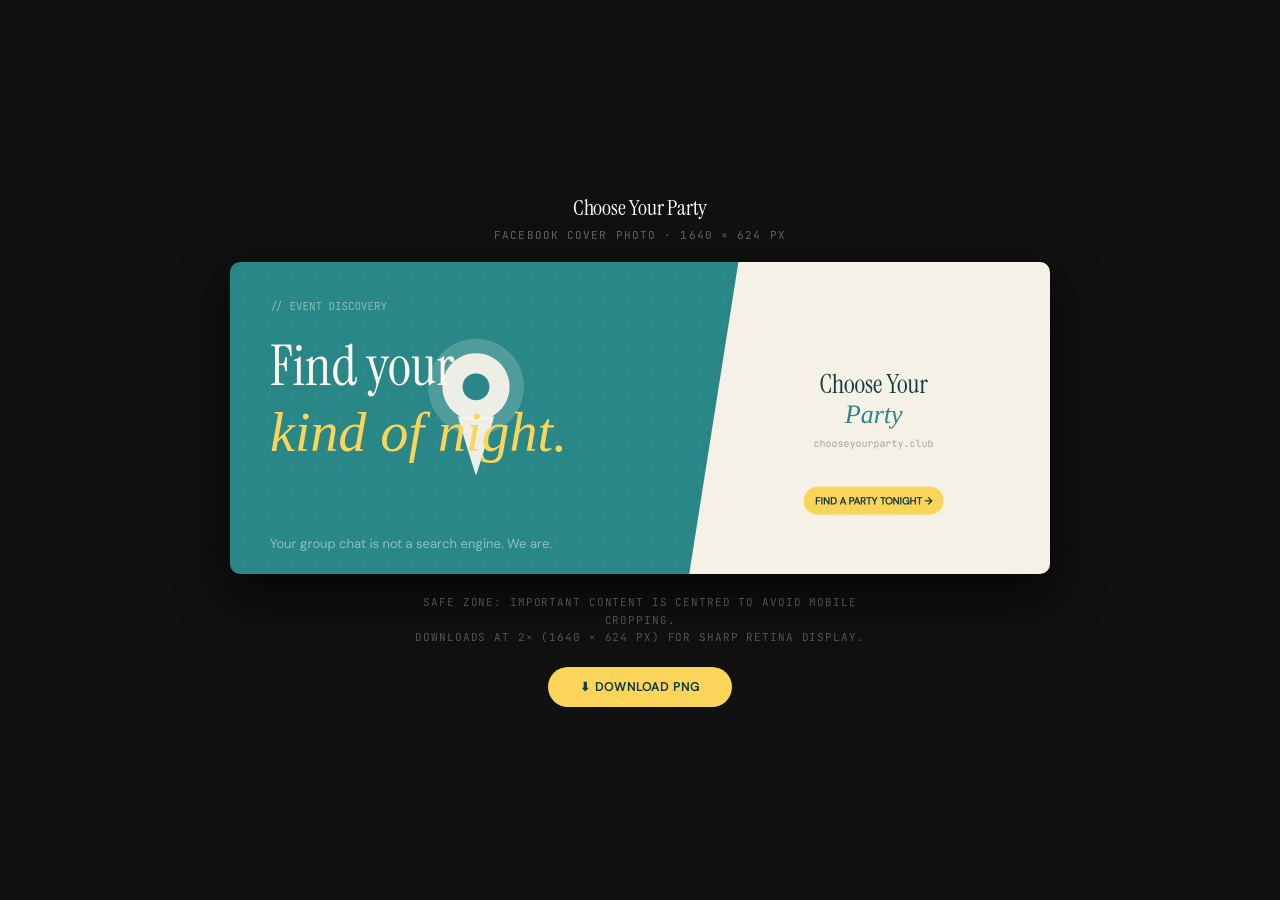
<file: facebook-cover.html>
<!DOCTYPE html>
<html lang="en">
<head>
<meta charset="utf-8"/>
<title>Choose Your Party — Facebook Cover Photo</title>
<style>

@font-face {font-family:'Instrument Serif';font-style:normal;font-weight:400;src:url('[data-uri]') format('truetype');}
@font-face {font-family:'Instrument Serif';font-style:italic;font-weight:400;src:url('[data-uri]') format('truetype');}
@font-face {font-family:'DM Sans';font-style:normal;font-weight:400;src:url('[data-uri]') format('truetype');}
@font-face {font-family:'JetBrains Mono';font-style:normal;font-weight:400;src:url('[data-uri]') format('truetype');}

*{box-sizing:border-box;margin:0;padding:0;}
body{background:#111;display:flex;flex-direction:column;align-items:center;justify-content:center;min-height:100vh;gap:20px;padding:40px 20px;font-family:'DM Sans',sans-serif;}
h1{color:#fff;font-family:'Instrument Serif',Georgia,serif;font-weight:400;font-size:22px;letter-spacing:-0.01em;}
.subtitle{color:rgba(255,255,255,0.35);font-size:11px;letter-spacing:0.1em;text-transform:uppercase;font-family:'JetBrains Mono',monospace;margin-top:-14px;}
.canvas-wrap{border-radius:10px;overflow:hidden;box-shadow:0 20px 50px rgba(0,0,0,0.7);}
canvas{display:block;width:100%;max-width:820px;height:auto;}
.note{color:rgba(255,255,255,0.28);font-size:11px;letter-spacing:0.08em;text-transform:uppercase;font-family:'JetBrains Mono',monospace;text-align:center;max-width:500px;line-height:1.6;}
.btn{font-family:'DM Sans',sans-serif;font-size:12px;letter-spacing:0.08em;text-transform:uppercase;font-weight:700;padding:12px 32px;border-radius:999px;cursor:pointer;border:none;background:#FBD45A;color:#133B3C;transition:filter 0.15s;}
.btn:hover{filter:brightness(0.92);}
</style>
</head>
<body>
<h1>Choose Your Party</h1>
<p class="subtitle">Facebook Cover Photo · 1640 × 624 px</p>

<div class="canvas-wrap">
  <canvas id="cover" width="1640" height="624"></canvas>
</div>

<p class="note">Safe zone: important content is centred to avoid mobile cropping.<br>Downloads at 2× (1640 × 624 px) for sharp retina display.</p>
<button class="btn" onclick="dl()">⬇ Download PNG</button>

<script>
const cv = document.getElementById('cover');
const ctx = cv.getContext('2d');
const W = 1640, H = 624;

document.fonts.ready.then(draw);

function draw() {
  // ── Background: teal
  ctx.fillStyle = '#2A8788';
  ctx.fillRect(0, 0, W, H);

  // ── Subtle dot grid
  ctx.fillStyle = 'rgba(251,247,238,0.06)';
  for (let x = 30; x < W; x += 48) {
    for (let y = 24; y < H; y += 48) {
      ctx.beginPath();
      ctx.arc(x, y, 2.5, 0, Math.PI * 2);
      ctx.fill();
    }
  }

  // ── Cream panel (right 40%)
  ctx.beginPath();
  ctx.moveTo(W * 0.62, 0);
  ctx.lineTo(W, 0);
  ctx.lineTo(W, H);
  ctx.lineTo(W * 0.56, H);
  ctx.closePath();
  ctx.fillStyle = '#F6F1E6';
  ctx.fill();

  // ── Map pin (left/centre of teal area)
  const px = W * 0.30, py = H * 0.40, pr = 96;
  // Pin head
  ctx.beginPath();
  ctx.arc(px, py, pr, 0, Math.PI * 2);
  ctx.fillStyle = 'rgba(251,247,238,0.18)';
  ctx.fill();
  ctx.beginPath();
  ctx.arc(px, py, pr * 0.7, 0, Math.PI * 2);
  ctx.fillStyle = 'rgba(251,247,238,0.92)';
  ctx.fill();
  ctx.beginPath();
  ctx.arc(px, py, pr * 0.28, 0, Math.PI * 2);
  ctx.fillStyle = '#2A8788';
  ctx.fill();
  // Pin tail
  ctx.beginPath();
  ctx.moveTo(px - pr * 0.38, py + pr * 0.62);
  ctx.quadraticCurveTo(px - pr * 0.12, py + pr * 1.5, px, py + pr * 1.85);
  ctx.quadraticCurveTo(px + pr * 0.12, py + pr * 1.5, px + pr * 0.38, py + pr * 0.62);
  ctx.fillStyle = 'rgba(251,247,238,0.92)';
  ctx.fill();

  // ── Eyebrow (teal area, left of pin)
  ctx.fillStyle = 'rgba(251,247,238,0.45)';
  ctx.font = "400 22px 'JetBrains Mono', monospace";
  ctx.textAlign = 'left';
  ctx.textBaseline = 'alphabetic';
  ctx.fillText('// EVENT DISCOVERY', 80, 96);

  // ── Main headline on teal (centred in safe zone)
  ctx.fillStyle = '#FBF7EE';
  ctx.font = "400 112px 'Instrument Serif', Georgia, serif";
  ctx.textAlign = 'left';
  ctx.fillText('Find your', 80, 246);
  ctx.font = "italic 400 112px 'Instrument Serif', Georgia, serif";
  ctx.fillStyle = '#FBD45A';
  ctx.fillText('kind of night.', 80, 378);

  // ── Tagline
  ctx.fillStyle = 'rgba(251,247,238,0.5)';
  ctx.font = "400 26px 'DM Sans', sans-serif";
  ctx.textAlign = 'left';
  ctx.fillText('Your group chat is not a search engine. We are.', 80, H - 52);

  // ── Right cream panel: wordmark + domain
  const rx = W * 0.785;
  ctx.fillStyle = '#133B3C';
  ctx.font = "400 52px 'Instrument Serif', Georgia, serif";
  ctx.textAlign = 'center';
  ctx.fillText('Choose Your', rx, H * 0.42);
  ctx.font = "italic 400 52px 'Instrument Serif', Georgia, serif";
  ctx.fillStyle = '#2A8788';
  ctx.fillText('Party', rx, H * 0.42 + 60);

  ctx.fillStyle = 'rgba(19,59,60,0.4)';
  ctx.font = "400 20px 'JetBrains Mono', monospace";
  ctx.fillText('chooseyourparty.club', rx, H * 0.42 + 108);

  // ── Butter pill CTA on cream
  const pillW = 280, pillH = 56, pillX = rx - pillW/2, pillY = H * 0.72;
  ctx.beginPath();
  ctx.roundRect(pillX, pillY, pillW, pillH, 999);
  ctx.fillStyle = '#FBD45A';
  ctx.fill();
  ctx.fillStyle = '#133B3C';
  ctx.font = "700 20px 'DM Sans', sans-serif";
  ctx.textAlign = 'center';
  ctx.fillText('FIND A PARTY TONIGHT →', rx, pillY + 36);
}

function dl() {
  const a = document.createElement('a');
  a.download = 'cyp-facebook-cover.png';
  a.href = cv.toDataURL('image/png');
  a.click();
}
</script>
</body>
</html>
</file>
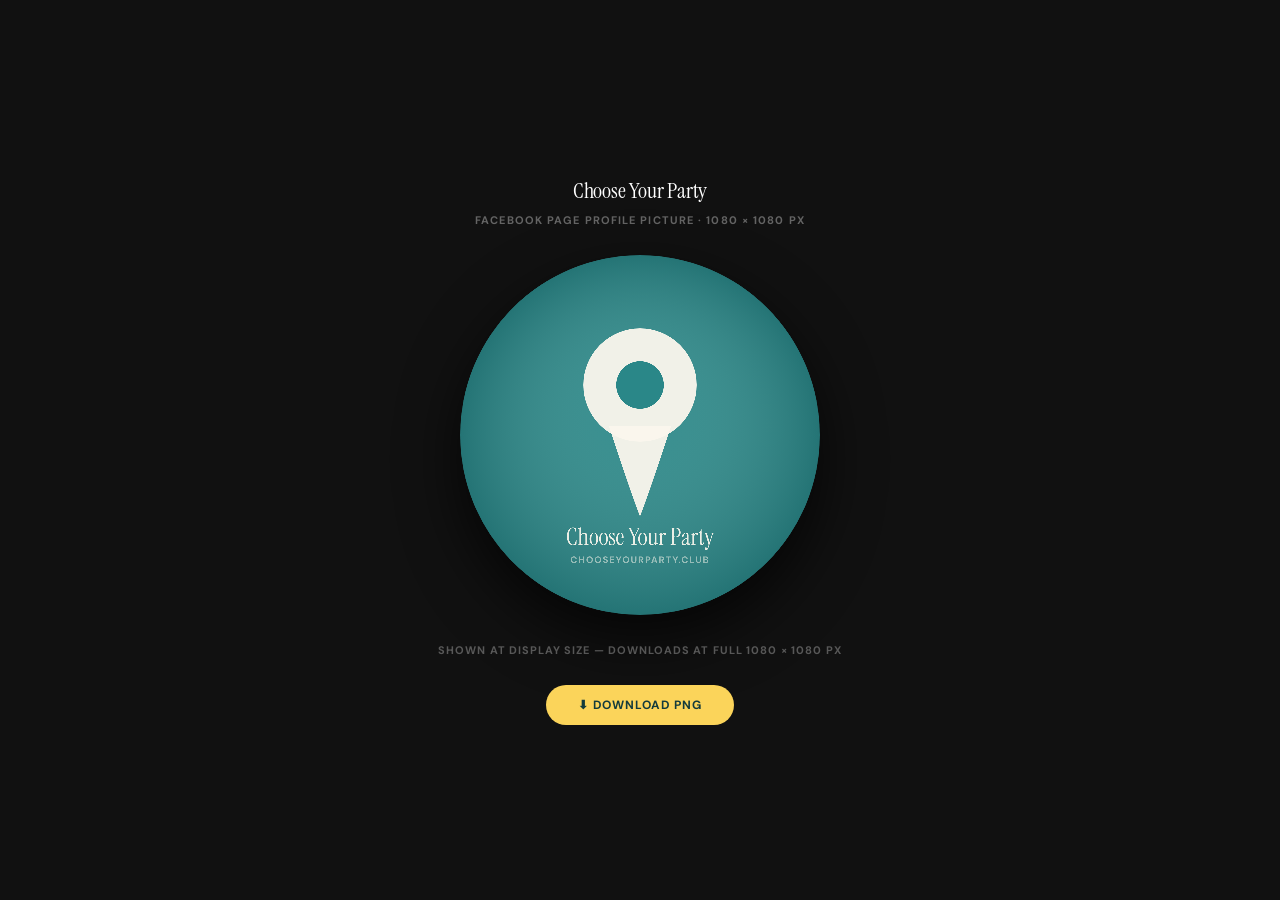
<file: facebook-profile-pic.html>
<!DOCTYPE html>
<html lang="en">
<head>
<meta charset="utf-8"/>
<title>Choose Your Party — Facebook Profile Picture</title>
<style>

@font-face {font-family:'Instrument Serif';font-style:normal;font-weight:400;src:url('[data-uri]') format('truetype');}
@font-face {font-family:'Instrument Serif';font-style:italic;font-weight:400;src:url('[data-uri]') format('truetype');}
@font-face {font-family:'DM Sans';font-style:normal;font-weight:700;src:url('[data-uri]') format('truetype');}

*{box-sizing:border-box;margin:0;padding:0;}
body{background:#111;display:flex;flex-direction:column;align-items:center;justify-content:center;min-height:100vh;font-family:'DM Sans',sans-serif;gap:28px;padding:40px;}
h1{color:#fff;font-family:'Instrument Serif',Georgia,serif;font-weight:400;font-size:22px;letter-spacing:-0.01em;}
.subtitle{color:rgba(255,255,255,0.35);font-size:11px;letter-spacing:0.1em;text-transform:uppercase;font-family:'DM Sans',sans-serif;margin-top:-20px;}
canvas{border-radius:50%;box-shadow:0 24px 60px rgba(0,0,0,0.7);}
.preview-note{color:rgba(255,255,255,0.3);font-size:11px;letter-spacing:0.08em;text-transform:uppercase;font-family:'DM Sans',sans-serif;}
.btn{font-family:'DM Sans',sans-serif;font-size:12px;letter-spacing:0.08em;text-transform:uppercase;font-weight:700;padding:12px 32px;border-radius:999px;cursor:pointer;border:none;background:#FBD45A;color:#133B3C;transition:filter 0.15s;}
.btn:hover{filter:brightness(0.92);}
</style>
</head>
<body>
<h1>Choose Your Party</h1>
<p class="subtitle">Facebook Page Profile Picture · 1080 × 1080 px</p>
<canvas id="pfp" width="1080" height="1080" style="width:360px;height:360px;"></canvas>
<p class="preview-note">Shown at display size — downloads at full 1080 × 1080 px</p>
<button class="btn" onclick="download()">⬇ Download PNG</button>

<script>
const canvas = document.getElementById('pfp');
const ctx = canvas.getContext('2d');
const W = 1080, H = 1080;

// Load fonts then draw
document.fonts.ready.then(() => draw());

function draw() {
  ctx.clearRect(0, 0, W, H);

  // Background: teal circle
  ctx.beginPath();
  ctx.arc(W/2, H/2, W/2, 0, Math.PI*2);
  ctx.fillStyle = '#2A8788';
  ctx.fill();

  // Subtle inner glow ring
  const grad = ctx.createRadialGradient(W/2, H/2-80, 100, W/2, H/2, W/2);
  grad.addColorStop(0, 'rgba(251,247,238,0.08)');
  grad.addColorStop(1, 'rgba(19,59,60,0.25)');
  ctx.beginPath();
  ctx.arc(W/2, H/2, W/2, 0, Math.PI*2);
  ctx.fillStyle = grad;
  ctx.fill();

  // Map pin — drawn as path
  const px = W/2, py = 390, pr = 170;
  // Pin circle (head)
  ctx.beginPath();
  ctx.arc(px, py, pr, 0, Math.PI*2);
  ctx.fillStyle = 'rgba(251,247,238,0.95)';
  ctx.fill();

  // Pin inner circle (hole)
  ctx.beginPath();
  ctx.arc(px, py, pr*0.42, 0, Math.PI*2);
  ctx.fillStyle = '#2A8788';
  ctx.fill();

  // Pin tail (teardrop point)
  ctx.beginPath();
  ctx.moveTo(px - pr*0.55, py + pr*0.72);
  ctx.quadraticCurveTo(px - pr*0.18, py + pr*1.85, px, py + pr*2.32);
  ctx.quadraticCurveTo(px + pr*0.18, py + pr*1.85, px + pr*0.55, py + pr*0.72);
  ctx.fillStyle = 'rgba(251,247,238,0.95)';
  ctx.fill();

  // Wordmark below pin
  ctx.fillStyle = 'rgba(251,247,238,0.92)';
  ctx.font = "400 72px 'Instrument Serif', Georgia, serif";
  ctx.textAlign = 'center';
  ctx.textBaseline = 'alphabetic';
  ctx.fillText('Choose Your Party', W/2, 870);

  // Domain
  ctx.fillStyle = 'rgba(251,247,238,0.5)';
  ctx.font = "700 28px 'DM Sans', system-ui, sans-serif";
  ctx.letterSpacing = '3px';
  ctx.fillText('CHOOSEYOURPARTY.CLUB', W/2, 924);
}

function download() {
  const a = document.createElement('a');
  a.download = 'cyp-profile-pic.png';
  a.href = canvas.toDataURL('image/png');
  a.click();
}
</script>
</body>
</html>
</file>
